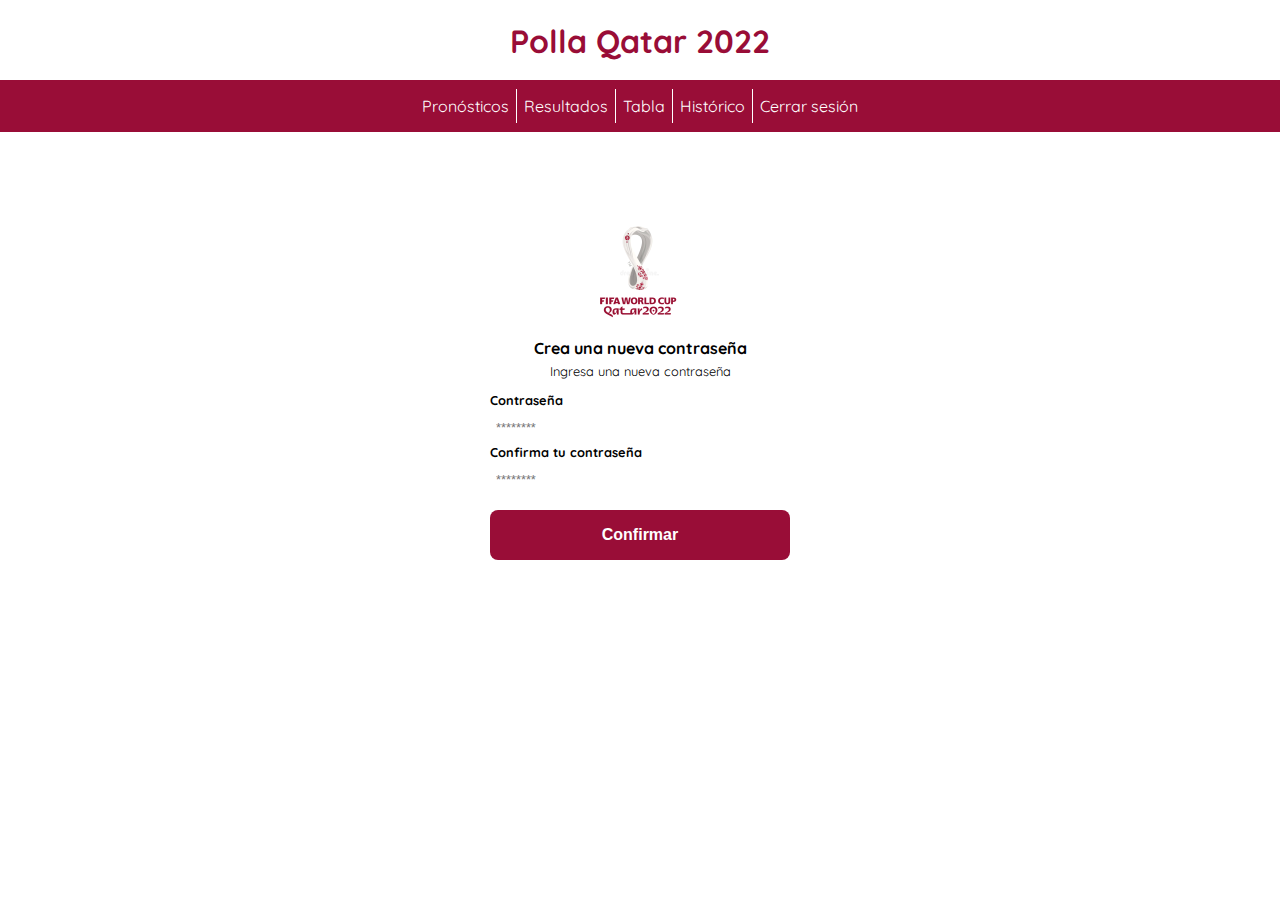
<file: index.html>
<!DOCTYPE html>
<html lang="en">
<head>
    <meta charset="UTF-8">
    <meta http-equiv="X-UA-Compatible" content="IE=edge">
    <meta name="viewport" content="width=device-width, initial-scale=1.0">
    <title>Polla Qatar 2022</title>
    <link rel="stylesheet" href="index.css">
    <link rel="preconnect" href="https://fonts.googleapis.com">
    <link rel="preconnect" href="https://fonts.gstatic.com" crossorigin>
    <link href="https://fonts.googleapis.com/css2?family=Quicksand:wght@400;500&display=swap" rel="stylesheet">
</head>
<body>
    <header class="header_principal">
        <h1>Polla Qatar 2022</h1>
    </header>
    <nav class="navbar">             
          <ul class="listado">
            <li>
              <a class="hola" href="/grupoH.html">Pronósticos</a>
            </li>
            <li>
              <a class="hola" href="/">Resultados</a>
            </li>
            <li>
              <a class="hola" href="/">Tabla</a>
            </li>
            <li>
              <a class="hola" href="/">Histórico</a>
            </li>
            <li>
                <a href="/">Cerrar sesión</a>
            </li>
          </ul>
    </nav>
    <div class="caja_principal">
        <div class="login">
            <div class="form-container">
                <img src="/imagenesPolla/logotipo-del-mundial-fifa-sobre-fondo-blanco-world-cup-logo-en-qatar-215420670.jpg" alt="logo" class="logo">
                <h1 class="title">Crea una nueva contraseña</h1>
                <p class="subtitle">Ingresa una nueva contraseña</p>
                <form action="/" class="form">
                    <label for="password" class="label">Contraseña</label>
                    <input type="password" id="password" placeholder="********" class="input input-password">

                    <label for="password" class="label"> Confirma tu contraseña</label>
                    <input type="password" id="password" placeholder="********" class="input input-password">

                    <input type="submit" value="Confirmar" class="primary-button login-button">
                </form>
            </div>
        </div>
    </div>
    
    <footer class="footer_principal">

    </footer>
</body>
</html>
</file>
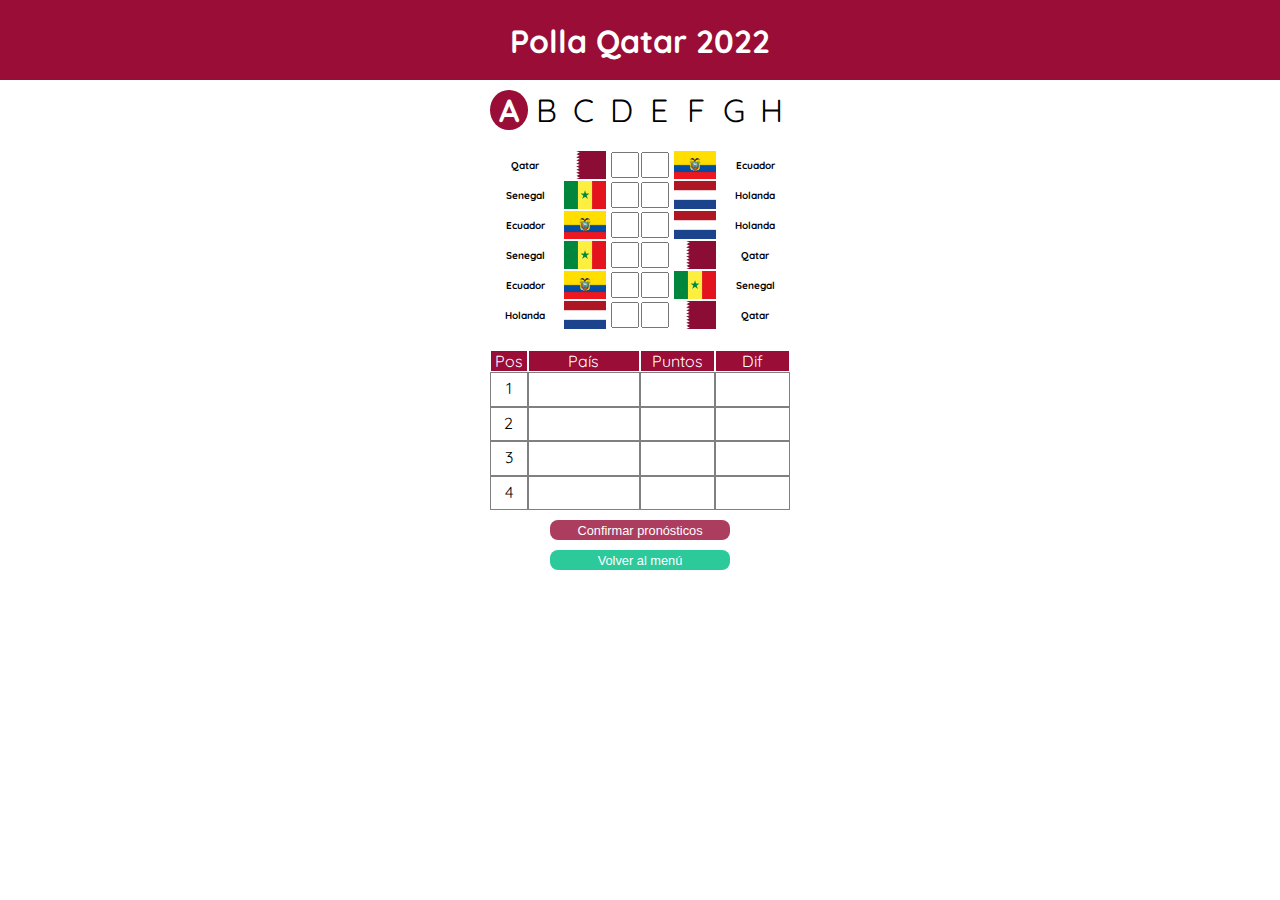
<file: grupoA.html>
<!DOCTYPE html>
<html lang="en">
<head>
    <meta charset="UTF-8">
    <meta http-equiv="X-UA-Compatible" content="IE=edge">
    <meta name="viewport" content="width=device-width, initial-scale=1.0">
    <title>Document</title>
    <link rel="preconnect" href="https://fonts.googleapis.com">
    <link rel="preconnect" href="https://fonts.gstatic.com" crossorigin>
    <link href="https://fonts.googleapis.com/css2?family=Quicksand:wght@300;400;700&display=swap" rel="stylesheet">
    <link rel="stylesheet" href="grupoA.css">
</head>
<body>
    <header class="header_principal">
        <h1>Polla Qatar 2022</h1>
    </header>
    
    <div class="header">
        <a class="grupo grupoA">A</a>
        <a class="grupo grupoB" href="/">B</a>
        <a class="grupo grupoC" href="/">C</a>
        <a class="grupo grupoD" href="/">D</a>
        <a class="grupo grupoE" href="/">E</a>
        <a class="grupo grupoF" href="/">F</a>
        <a class="grupo grupoG" href="/">G</a>
        <a class="grupo grupoH" href="/grupoH.html">H</a>
    </div>
    
    <div class="cuerpo_principal">
        <div class="fixture">
            <div class="div_cajas div1">
               <h1 class="nombre_pais">Qatar</h1>
            </div>
            <div class="div_cajas div2">
                <img src="/imagenesPolla/Qatar.png" alt="qatar" class="bandera">
            </div>
            <div class="div_cajas div3">
                <input class="boton_goles boton_goles1" placeholder="">
            </div>
            <div class="div_cajas div4">
                <input  placeholder="" class="boton_goles boton_goles2">
            </div>
            <div class="div_cajas div5">
                <img src="/imagenesPolla/ecuador.png" alt="ecuador" class="bandera">
            </div>
            <div class="div_cajas div6">
                <h1 class="nombre_pais">Ecuador</h1>
            </div>

            <div class="div_cajas div7">
                <h1 class="nombre_pais">Senegal</h1>
            </div>
            <div class="div_cajas div8">
                <img src="/imagenesPolla/Senegal.png" alt="senegal" class="bandera">
            </div>
            <div class="div_cajas div9">
                <input  placeholder="" class="boton_goles boton_goles3">
            </div>
            <div class="div_cajas div10">
                <input  placeholder="" class="boton_goles boton_goles4">
            </div>
            <div class="div_cajas div11">
                <img src="/imagenesPolla/holanda.png" alt="holanda" class="bandera">
            </div>
            <div class="div_cajas div12">
                <h1 class="nombre_pais">Holanda</h1>
            </div>


            <div class="div_cajas div13">
                 <h1 class="nombre_pais">Ecuador</h1>
            </div>
            <div class="div_cajas div14">
                <img src="/imagenesPolla/ecuador.png" alt="ecuador" class="bandera">
            </div>
            <div class="div_cajas div15">
                <input  placeholder="" class="boton_goles boton_goles5">
            </div>
            <div class="div_cajas div16">
                <input  placeholder="" class="boton_goles boton_goles6">
            </div>
            <div class="div_cajas div17">
                <img src="/imagenesPolla/holanda.png" alt="holanda" class="bandera">
            </div>
            <div class="div_cajas div18">
                <h1 class="nombre_pais">Holanda</h1>
            </div>


            <div class="div_cajas div19">
                <h1 class="nombre_pais">Senegal</h1>
            </div>
            <div class="div_cajas div20">
                <img src="/imagenesPolla/Senegal.png" alt="senegal" class="bandera">
            </div>
            <div class="div_cajas div21">
                <input  placeholder="" class="boton_goles boton_goles7">
            </div>
            <div class="div_cajas div22">
                <input  placeholder="" class="boton_goles boton_goles8">
            </div>
            <div class="div_cajas div23">
                <img src="/imagenesPolla/Qatar.png" alt="qatar" class="bandera">
            </div>
            <div class="div_cajas div24">
                <h1 class="nombre_pais">Qatar</h1>
            </div>


            <div class="div_cajas div25">
                <h1 class="nombre_pais">Ecuador</h1>
           </div>
           <div class="div_cajas div26">
                <img src="/imagenesPolla/ecuador.png" alt="ecuador" class="bandera">
           </div>
           <div class="div_cajas div27">
               <input  placeholder="" class="boton_goles boton_goles9">
           </div>
           <div class="div_cajas div28">
               <input  placeholder="" class="boton_goles boton_goles10">
           </div>
           <div class="div_cajas div29">
                <img src="/imagenesPolla/Senegal.png" alt="senegal" class="bandera">
           </div>
           <div class="div_cajas div30">
               <h1 class="nombre_pais">Senegal</h1>
           </div>


            <div class="div_cajas div19">
                <h1 class="nombre_pais">Holanda</h1>
            </div>
            <div class="div_cajas div20">
                <img src="/imagenesPolla/holanda.png" alt="holanda" class="bandera">
            </div>
            <div class="div_cajas div21">
                <input  placeholder="" class="boton_goles boton_goles11">
            </div>
            <div class="div_cajas div22">
                <input  placeholder="" class="boton_goles boton_goles12">
            </div>
            <div class="div_cajas div23">
                <img src="/imagenesPolla/Qatar.png" alt="qatar" class="bandera">
            </div>
            <div class="div_cajas div24">
                <h1 class="nombre_pais">Qatar</h1>
            </div>

        </div>
        <div class="tabla">
            <div class="titulo_tabla posicion">Pos</div>
            <div class="titulo_tabla pais">País</div>
            <div class="titulo_tabla puntos">Puntos</div>
            <div class="titulo_tabla dif">Dif</div>
            <div class="cajas_tabla posicion1"></div>
            <div class="cajas_tabla pais1"></div>
            <div class="cajas_tabla puntos1"></div>
            <div class="cajas_tabla dif1"></div>
            <div class="cajas_tabla posicion2"></div>
            <div class="cajas_tabla pais2"></div>
            <div class="cajas_tabla puntos2"></div>
            <div class="cajas_tabla dif2"></div>
            <div class="cajas_tabla posicion3"></div>
            <div class="cajas_tabla pais3"></div>
            <div class="cajas_tabla puntos3"></div>
            <div class="cajas_tabla dif3"></div>
            <div class="cajas_tabla posicion4"></div>
            <div class="cajas_tabla pais4"></div>
            <div class="cajas_tabla puntos4"></div>
            <div class="cajas_tabla dif4"></div>
        </div>

        <input type="submit" value="Confirmar pronósticos" class="primary-button login-button">
        <form action="/index.html">
            <input type="submit" value="Volver al menú" class="primary-button volver-menu">
        </form>
    </div>
    <script src="grupoA.js"></script>
</body>
</html>
</file>
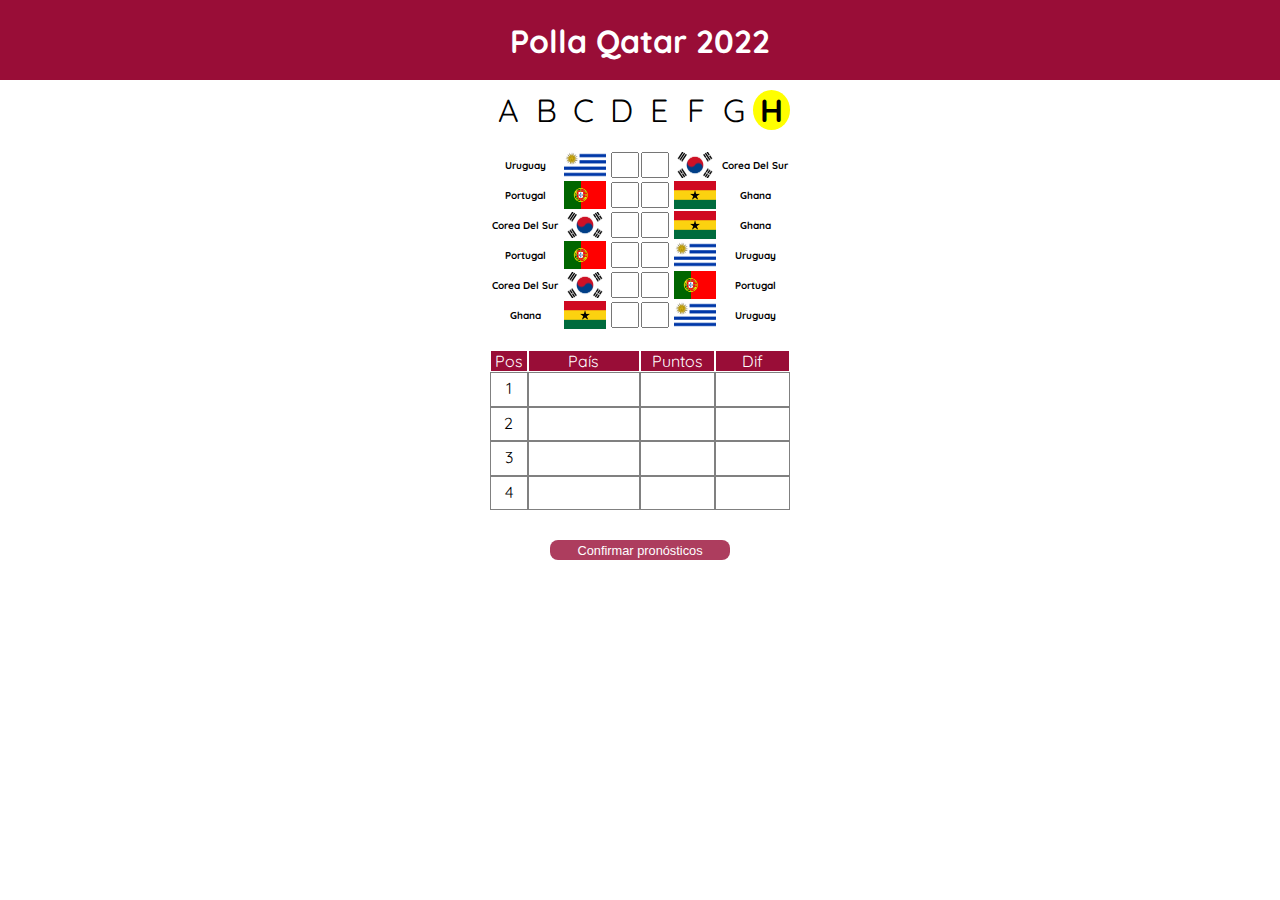
<file: grupoH.html>
<!DOCTYPE html>
<html lang="en">
<head>
    <meta charset="UTF-8">
    <meta http-equiv="X-UA-Compatible" content="IE=edge">
    <meta name="viewport" content="width=device-width, initial-scale=1.0">
    <title>Document</title>
    <link rel="preconnect" href="https://fonts.googleapis.com">
    <link rel="preconnect" href="https://fonts.gstatic.com" crossorigin>
    <link href="https://fonts.googleapis.com/css2?family=Quicksand:wght@300;400;700&display=swap" rel="stylesheet">
    <link rel="stylesheet" href="grupoH.css">
</head>
<body>
    <header class="header_principal">
        <h1>Polla Qatar 2022</h1>
    </header>
    
    <div class="header">
        <div class="grupo grupoA">A</div>
        <div class="grupo grupoB">B</div>
        <div class="grupo grupoC">C</div>
        <div class="grupo grupoD">D</div>
        <div class="grupo grupoE">E</div>
        <div class="grupo grupoF">F</div>
        <div class="grupo grupoG">G</div>
        <div class="grupo grupoH">H</div>
    </div>
    
    <div class="cuerpo_principal">
        <div class="fixture">
            <div class="div_cajas div1">
               <h1 class="nombre_pais">Uruguay</h1>
            </div>
            <div class="div_cajas div2">
                <img src="/imagenesPolla/Uruguay.png" alt="uruguay" class="bandera">
            </div>
            <div class="div_cajas div3">
                <input class="boton_goles boton_goles1" placeholder="">
            </div>
            <div class="div_cajas div4">
                <input  placeholder="" class="boton_goles boton_goles2">
            </div>
            <div class="div_cajas div5">
                <img src="/imagenesPolla/Corea.png" alt="corea" class="bandera">
            </div>
            <div class="div_cajas div6">
                <h1 class="nombre_pais">Corea Del Sur</h1>
            </div>

            <div class="div_cajas div7">
                <h1 class="nombre_pais">Portugal</h1>
            </div>
            <div class="div_cajas div8">
                <img src="/imagenesPolla/Portugal.png" alt="portugal" class="bandera">
            </div>
            <div class="div_cajas div9">
                <input  placeholder="" class="boton_goles boton_goles3">
            </div>
            <div class="div_cajas div10">
                <input  placeholder="" class="boton_goles boton_goles4">
            </div>
            <div class="div_cajas div11">
                <img src="/imagenesPolla/Ghana.png" alt="ghana" class="bandera">
            </div>
            <div class="div_cajas div12">
                <h1 class="nombre_pais">Ghana</h1>
            </div>


            <div class="div_cajas div13">
                 <h1 class="nombre_pais">Corea Del Sur</h1>
            </div>
            <div class="div_cajas div14">
                <img src="/imagenesPolla/Corea.png" alt="corea" class="bandera">
            </div>
            <div class="div_cajas div15">
                <input  placeholder="" class="boton_goles boton_goles5">
            </div>
            <div class="div_cajas div16">
                <input  placeholder="" class="boton_goles boton_goles6">
            </div>
            <div class="div_cajas div17">
                <img src="/imagenesPolla/Ghana.png" alt="ghana" class="bandera">
            </div>
            <div class="div_cajas div18">
                <h1 class="nombre_pais">Ghana</h1>
            </div>


            <div class="div_cajas div19">
                <h1 class="nombre_pais">Portugal</h1>
            </div>
            <div class="div_cajas div20">
                <img src="/imagenesPolla/Portugal.png" alt="portugal" class="bandera">
            </div>
            <div class="div_cajas div21">
                <input  placeholder="" class="boton_goles boton_goles7">
            </div>
            <div class="div_cajas div22">
                <input  placeholder="" class="boton_goles boton_goles8">
            </div>
            <div class="div_cajas div23">
                <img src="/imagenesPolla/Uruguay.png" alt="uruguay" class="bandera">
            </div>
            <div class="div_cajas div24">
                <h1 class="nombre_pais">Uruguay</h1>
            </div>


            <div class="div_cajas div25">
                <h1 class="nombre_pais">Corea Del Sur</h1>
           </div>
           <div class="div_cajas div26">
               <img src="/imagenesPolla/Corea.png" alt="corea" class="bandera">
           </div>
           <div class="div_cajas div27">
               <input  placeholder="" class="boton_goles boton_goles9">
           </div>
           <div class="div_cajas div28">
               <input  placeholder="" class="boton_goles boton_goles10">
           </div>
           <div class="div_cajas div29">
               <img src="/imagenesPolla/Portugal.png" alt="ghana" class="bandera">
           </div>
           <div class="div_cajas div30">
               <h1 class="nombre_pais">Portugal</h1>
           </div>


            <div class="div_cajas div19">
                <h1 class="nombre_pais">Ghana</h1>
            </div>
            <div class="div_cajas div20">
                <img src="/imagenesPolla/Ghana.png" alt="portugal" class="bandera">
            </div>
            <div class="div_cajas div21">
                <input  placeholder="" class="boton_goles boton_goles11">
            </div>
            <div class="div_cajas div22">
                <input  placeholder="" class="boton_goles boton_goles12">
            </div>
            <div class="div_cajas div23">
                <img src="/imagenesPolla/Uruguay.png" alt="uruguay" class="bandera">
            </div>
            <div class="div_cajas div24">
                <h1 class="nombre_pais">Uruguay</h1>
            </div>

        </div>
        <div class="tabla">
            <div class="titulo_tabla posicion">Pos</div>
            <div class="titulo_tabla pais">País</div>
            <div class="titulo_tabla puntos">Puntos</div>
            <div class="titulo_tabla dif">Dif</div>
            <div class="cajas_tabla posicion1"></div>
            <div class="cajas_tabla pais1"></div>
            <div class="cajas_tabla puntos1"></div>
            <div class="cajas_tabla dif1"></div>
            <div class="cajas_tabla posicion2"></div>
            <div class="cajas_tabla pais2"></div>
            <div class="cajas_tabla puntos2"></div>
            <div class="cajas_tabla dif2"></div>
            <div class="cajas_tabla posicion3"></div>
            <div class="cajas_tabla pais3"></div>
            <div class="cajas_tabla puntos3"></div>
            <div class="cajas_tabla dif3"></div>
            <div class="cajas_tabla posicion4"></div>
            <div class="cajas_tabla pais4"></div>
            <div class="cajas_tabla puntos4"></div>
            <div class="cajas_tabla dif4"></div>
        </div>

        <input type="submit" value="Confirmar pronósticos" class="primary-button login-button">
    </div>
    <script src="grupoH.js"></script>
</body>
</html>
</file>
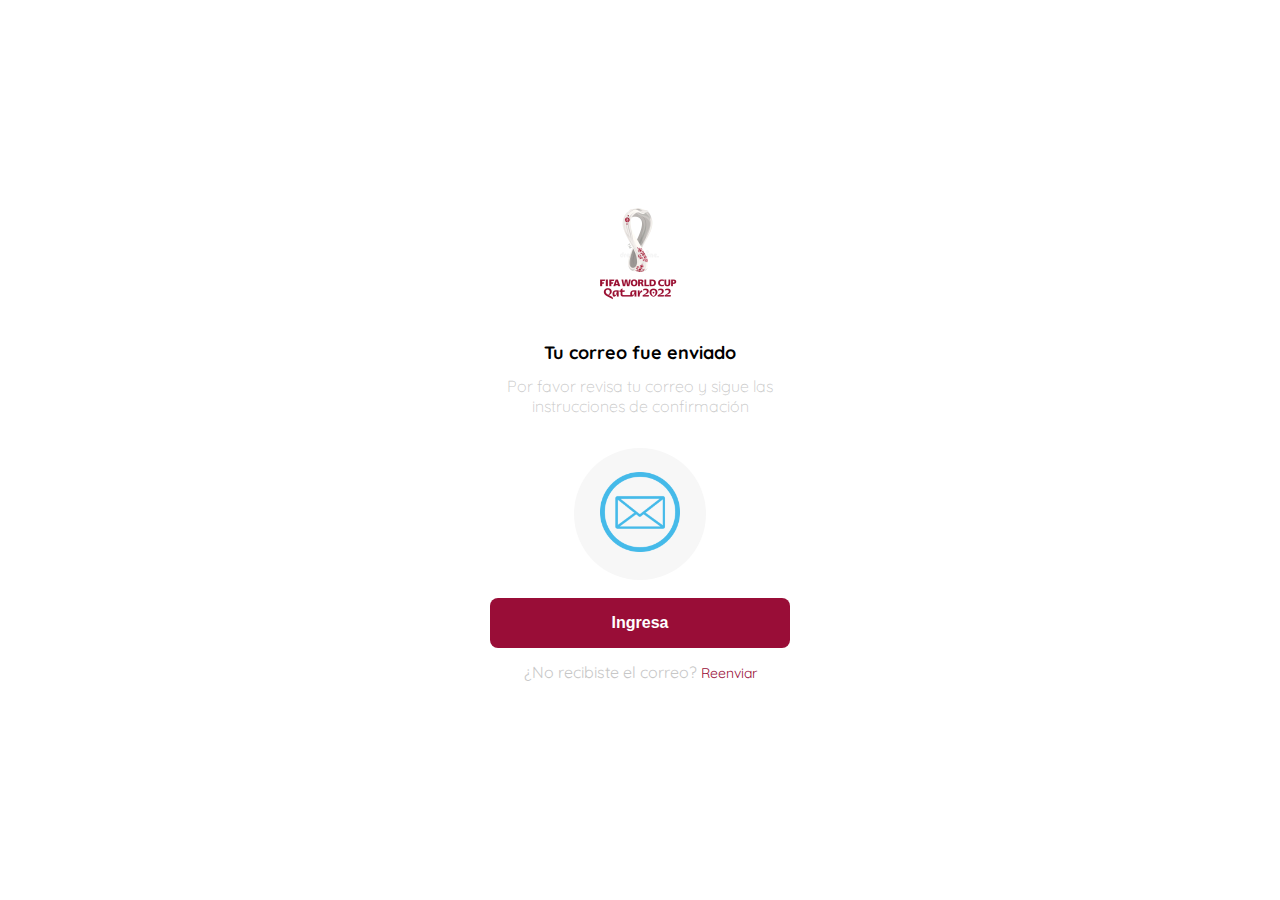
<file: mail_enviado.html>
<!DOCTYPE html>
<html lang="en">
<head>
  <meta charset="UTF-8">
  <meta http-equiv="X-UA-Compatible" content="IE=edge">
  <meta name="viewport" content="width=device-width, initial-scale=1.0">
  <link rel="preconnect" href="https://fonts.googleapis.com">
  <link rel="preconnect" href="https://fonts.gstatic.com" crossorigin>
  <link href="https://fonts.googleapis.com/css2?family=Quicksand:wght@300;500;700&display=swap" rel="stylesheet">
  <title>Document</title>
  <link rel="stylesheet" href="mail_enviado.css">
  
</head>
<body>
  <div class="login">
    <div class="form-container">
      <img src="./imagenesPolla/logotipo-del-mundial-fifa-sobre-fondo-blanco-world-cup-logo-en-qatar-215420670.jpg" alt="logo" class="logo">

      <h1 class="title">Tu correo fue enviado</h1>
      <p class="subtitle">Por favor revisa tu correo y sigue las instrucciones de confirmación</p>

      <div class="email-image">
        <img src="./imagenesPolla/CORREO.png" alt="email">
      </div>

      <button class="primary-button login-button">Ingresa</button>

      <p class="resend">
        <span class="no_recibido">¿No recibiste el correo?</span>
        <a href="/">Reenviar</a>
      </p>
    </div>
  </div>
</body>
</html>
</file>
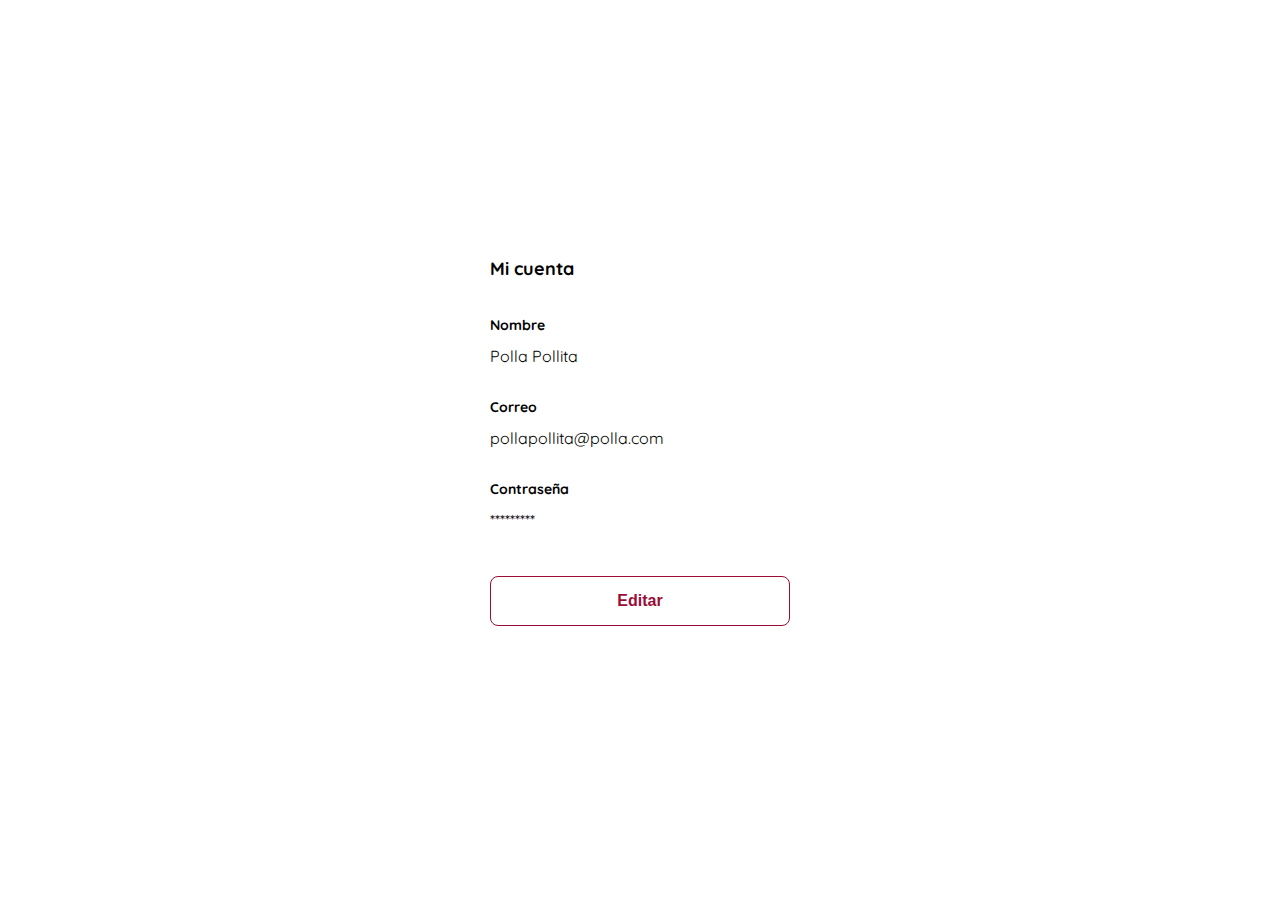
<file: mi_cuenta.html>
<!DOCTYPE html>
<html lang="en">
<head>
  <meta charset="UTF-8">
  <meta http-equiv="X-UA-Compatible" content="IE=edge">
  <meta name="viewport" content="width=device-width, initial-scale=1.0">
  <link rel="preconnect" href="https://fonts.googleapis.com">
  <link rel="preconnect" href="https://fonts.gstatic.com" crossorigin>
  <link href="https://fonts.googleapis.com/css2?family=Quicksand:wght@300;500;700&display=swap" rel="stylesheet">
  <link rel="stylesheet" href="mi_cuenta.css">
  <title>Document</title>

</head>
<body>
  <div class="login">
    <div class="form-container">
      <h1 class="title">Mi cuenta</h1>

      <form action="/" class="form">
        <div>
          <label for="name" class="label">Nombre</label>
          <p class="value">Polla Pollita</p>

          <label for="email" class="label">Correo</label>
          <p class="value">pollapollita@polla.com</p>

          <label for="password" class="label">Contraseña</label>
          <p class="value">*********</p>
        </div>

        <input type="submit" value="Editar" class="secondary-button login-button">
      </form>
    </div>
  </div>
</body>
</html>
</file>
<file: index.css>
:root 
{
    --color_principal: rgb(153, 13, 55);
    --color_secundario: yellowgreen;
    --color_terciario: rgb(190, 255, 70);
}

body 
{
    margin: 0;
    font-family: quicksand; 
}

.header_principal
{
    height: 80px;
    width: 100%;
    background-color: rgb(255, 255, 255);
    display: grid;
    place-items: center;
    color: var(--color_principal);
}

.caja_principal 
{
    height: 460px;
    width: 100%;
    background-color: rgb(255, 255, 255);
    display: grid;
    place-items: center;
}

.login 
{
    width: 100%;
    height: 60vh;
    background-color: rgb(255, 255, 255);
    display: grid;
    place-items: center;
}

.form-container
{
    background-color: rgb(255, 255, 255);
    display: grid;
    grid-template-rows: auto 1fr auto;
    width: 300px;
}   

.title 
{
    font-size: 1rem;
    justify-self: center;
    margin-bottom: 5px;
}

.subtitle
{
    font-size: 0.8rem;
    justify-self: center;
    margin-top: 0px;
}

.form
{
    background-color: rgb(255, 255, 255);
    display: flex;
    flex-direction: column;
    margin-bottom: 12px;
}

.label
{
    font-size: 0.8rem;
    font-weight: bold;
    margin-bottom: 4px;
}

.input
{
    background-color: white;
    border: none;
    border-radius: 8px;
    height: 20px;
    font-size: 0.8rem;
    padding: 6px;
}

.primary-button
{
    background-color:var(--color_principal);
    border-radius: 8px;
    border: none;
    color: white;
    width: 100%;
    height: 50px;
    cursor: pointer;
    font-size: 1rem;
    font-weight: bold;
}

.login-button
{
    margin-top: 14px;
    margin-bottom: 10px; 
}

.logo 
{
    width: 100px;
    margin-bottom: 5px;
    justify-self: center;
}

.footer_principal
{
    height: 80px;
    width: 100%;
    background-color: rgb(153, 13, 55);
}

  .navbar
  {
    display: flex;
    justify-content: center;
    width: 100%;
    background-color: var(--color_principal);
    color: white;
    list-style: none;
    text-decoration: none;
  }

  .listado 
  {
    display: flex;
    flex-direction: row;
    justify-content: space-between;
    padding: 0px;
  }

  .listado a
  {
    color: white; 
    text-decoration: none;
    padding: 7px;
  }

  .hola
  {
    border-right: solid 1px rgb(255, 255, 255);
    
  }

  .listado li
  {
    list-style: none;
  }



  .navbar ul li a:hover
  {
    color: yellow; 
    font-weight: bold;
  }

  @media (max-width: 440px) 
  {
  
   nav
    {
        margin: 0px;
        display: grid;
        place-items: center;
        width: 100%;
        font-size: 10px;
        background-color: yellowgreen;
        color: white;
      }

      ul .listado
      {
        margin: 0px;
        display: grid;
        place-items: center;
      }
  }
</file>
<file: grupoA.css>
:root 
{
    --color_principal: rgb(153, 13, 55);
    --color_secundario: yellowgreen;
    --color_terciario: rgb(190, 255, 70);
    --white: #FFFFFF;
    --black: #000000;
    --very-light-pink: #C7C7C7;
    --text-input-field: #F7F7F7;
    --sm: 14px;
    --md: 16px;
    --lg: 18px;
}

  body 
  {
    margin: 0;
    font-family: 'Quicksand', sans-serif;
    display: grid;
    place-items: center;
    margin-top: 0px;
}

 
.header_principal
{
    height: 80px;
    width: 100%;
    color: rgb(255, 255, 255);
    display: grid;
    place-items: center;
    background-color: var(--color_principal);
}

.header
{
    height: 40px;
    width: 300px;
    display: grid;
    grid-template-rows: 1fr;
    grid-template-columns: 1fr 1fr 1fr 1fr 1fr 1fr 1fr 1fr;
    font-family: quicksand;
    font-size: 2rem;
    border: none;
    margin-bottom: 20px;
    margin-top: 10px;
}

.grupo
{
    border-radius: 70%;
    display: grid;
    place-items: center;
    text-decoration: none;
    color: black;
}

.grupo:hover
{
    cursor: pointer;
    background-color: papayawhip;
}

.grupoA 
{
    border-radius: 70%;
    background-color: var(--color_principal);
    display: grid;
    place-items: center;
    font-weight: bold;
    color: white;
}

.cuerpo_principal
{
    width: 100%;
    height: 200px;
    display: grid;
    place-items: center;
    margin:0px;
}

.fixture
{
    width: 300px;
    height: 200px;
    display: grid;
    grid-template-columns: 70px 50px 30px 30px 50px 70px ;
    grid-template-rows: 30px 30px 30px 30px 30px 30px ;
}

.tabla
{
    width: 300px;
    height: 160px;
    display: grid;
    grid-template-columns: 1fr 3fr 2fr 2fr;
    grid-template-rows: 0.6fr 1fr 1fr 1fr 1fr;
}

.titulo_tabla
{
    display: grid;
    place-items: center;
    border: solid 0.5px white;
    color: white;
}

.cajas_tabla
{
    background-color: white;
    border: solid 0.5px grey;
    text-align: center;
    text-justify: center;
    padding-top: 5px;
}

.posicion
{
    background-color: var(--color_principal);
}

.pais
{
    background-color: var(--color_principal);
}

.puntos
{
    background-color: var(--color_principal);
}

.dif
{
    background-color: var(--color_principal);
}

.div_cajas
{
    display: grid;
    place-items: center;
    background-color: white;
}

.boton_goles 
{
    width: 20px;
    height: 20px;
    display: grid;
    place-items: center;
    text-align: center;
    font-size: 15px;
}

.bandera
{
    width: 50px;
    height: 28px;
    object-fit:contain;
}

.nombre_pais
{
    font-size: 10px;
}


.login-button
{
    background-color:var(--color_principal);
    opacity: 80%;
    border-radius: 8px;
    border: none;
    color: white;
    width: 180px;
    height: 20px;
    cursor: pointer;
    font-size:0.8rem;
    margin-top: 10px;
}

.volver-menu
{
    background-color:rgb(44, 202, 155);
    border-radius: 8px;
    border: none;
    color: white;
    width: 180px;
    height: 20px;
    cursor: pointer;
    font-size:0.8rem;
    margin-top: 10px;
    
    color: white;
}

.volver-menu:hover
{
    background-color:rgb(6, 78, 63);
    color: yellow;
}



.login-button:hover
{
    background-color:var(--color_principal);
    color: yellow;
    opacity: 100%;
    border-radius: 8px;
    border: none;
    width: 180px;
    height: 20px;
    cursor: pointer;
    font-size:0.8rem;
    margin-top: 10px;
}
</file>
<file: grupoH.css>
:root 
{
    --color_principal: rgb(153, 13, 55);
    --color_secundario: yellowgreen;
    --color_terciario: rgb(190, 255, 70);
    --white: #FFFFFF;
    --black: #000000;
    --very-light-pink: #C7C7C7;
    --text-input-field: #F7F7F7;
    --sm: 14px;
    --md: 16px;
    --lg: 18px;
}

  body 
  {
    margin: 0;
    font-family: 'Quicksand', sans-serif;
    display: grid;
    place-items: center;
    margin-top: 0px;
}

 
.header_principal
{
    height: 80px;
    width: 100%;
    color: rgb(255, 255, 255);
    display: grid;
    place-items: center;
    background-color: var(--color_principal);
}

.header
{
    height: 40px;
    width: 300px;
    display: grid;
    grid-template-rows: 1fr;
    grid-template-columns: 1fr 1fr 1fr 1fr 1fr 1fr 1fr 1fr;
    font-family: quicksand;
    font-size: 2rem;
    border: none;
    margin-bottom: 20px;
    margin-top: 10px;
}

.grupo
{
    border-radius: 70%;
    display: grid;
    place-items: center;
}

.grupo:hover
{
    cursor: pointer;
    background-color: papayawhip;
}

.grupoH 
{
    border-radius: 70%;
    background-color: yellow;
    display: grid;
    place-items: center;
    font-weight: bold;
}

.cuerpo_principal
{
    width: 100%;
    height: 200px;
    display: grid;
    place-items: center;
    margin:0px;
}

.fixture
{
    width: 300px;
    height: 200px;
    display: grid;
    grid-template-columns: 70px 50px 30px 30px 50px 70px ;
    grid-template-rows: 30px 30px 30px 30px 30px 30px ;
}

.tabla
{
    width: 300px;
    height: 160px;
    display: grid;
    grid-template-columns: 1fr 3fr 2fr 2fr;
    grid-template-rows: 0.6fr 1fr 1fr 1fr 1fr;
}

.titulo_tabla
{
    display: grid;
    place-items: center;
    border: solid 0.5px white;
    color: white;
}

.cajas_tabla
{
    background-color: white;
    border: solid 0.5px grey;
    text-align: center;
    text-justify: center;
    padding-top: 5px;
}

.posicion
{
    background-color: var(--color_principal);
}

.pais
{
    background-color: var(--color_principal);
}

.puntos
{
    background-color: var(--color_principal);
}

.dif
{
    background-color: var(--color_principal);
}

.div_cajas
{
    display: grid;
    place-items: center;
    background-color: white;
}

.boton_goles 
{
    width: 20px;
    height: 20px;
    display: grid;
    place-items: center;
    text-align: center;
    font-size: 15px;
}

.bandera
{
    width: 50px;
    height: 28px;
    object-fit:contain;
}

.nombre_pais
{
    font-size: 10px;
}

/* .div1
{
    background-color: greenyellow;
}

.div2
{
    background-color: rgb(236, 150, 22);
    display: grid;
    place-items: center;
} */



/* .div3
{
    background-color: rgb(231, 60, 154);
}

.div4
{
    background-color: greenyellow;
}

.div5
{
    background-color: rgb(236, 150, 22);
}

.div6
{
    background-color: rgb(92, 4, 52);
}

.div7
{
    background-color: rgb(224, 235, 208);
}

.div8
{
    background-color: rgb(236, 150, 22);
}

.div9
{
    background-color: rgb(231, 60, 154);
}

.div10
{
    background-color: greenyellow;
}

.div11
{
    background-color: rgb(236, 150, 22);
}

.div12
{
    background-color: rgb(169, 172, 33);
}

.div13
{
    background-color: greenyellow;
}

.div14
{
    background-color: rgb(165, 137, 243);
}

.div15
{
    background-color: rgb(91, 180, 80);
}

.div16
{
    background-color: rgb(77, 145, 130);
}

.div17
{
    background-color: rgb(22, 236, 182);
}

.div18
{
    background-color: rgb(231, 60, 154);
}

.div19
{
    background-color: greenyellow;
}

.div20
{
    background-color: rgb(236, 150, 22);
}

.div21
{
    background-color: rgb(59, 196, 206);
}

.div22
{
    background-color: rgb(201, 51, 51);
}

.div23
{
    background-color: rgb(113, 3, 117);
}

.div24
{
    background-color: rgb(231, 60, 154);
} */

.login-button
{
    background-color:var(--color_principal);
    opacity: 80%;
    border-radius: 8px;
    border: none;
    color: white;
    width: 180px;
    height: 20px;
    cursor: pointer;
    font-size:0.8rem;
    margin-top: 30px;
}

.login-button:hover
{
    background-color:var(--color_principal);
    color: yellow;
    opacity: 100%;
    border-radius: 8px;
    border: none;
    width: 180px;
    height: 20px;
    cursor: pointer;
    font-size:0.8rem;
    margin-top: 30px;
}
</file>
<file: mail_enviado.css>
:root 
    {
      --white: #FFFFFF;
      --black: #000000;
      --very-light-pink: #C7C7C7;
      --text-input-field: #F7F7F7;
      --color_principal: rgb(153, 13, 55);
      --sm: 14px;
      --md: 16px;
      --lg: 18px;
    }

    body 
    {
      margin: 0;
      font-family: 'Quicksand', sans-serif;
    }

    .login 
    {
      width: 100%;
      height: 100vh;
      display: grid;
      place-items: center;
    }
    
    .form-container 
    {
      display: grid;
      grid-template-rows: auto auto auto;
      width: 300px;
      justify-items: center;
    }

    .logo 
    {
      width: 100px;
      margin-bottom: 24px;
      justify-self: center;
    }

    .title 
    {
      font-size: var(--lg);
      margin-bottom: 12px;
      text-align: center;
    }

    .subtitle 
    {
      color: var(--very-light-pink);
      font-size: var(--md);
      font-weight: 300;
      margin-top: 0;
      margin-bottom: 32px;
      text-align: center;
    }

    .email-image 
    {
      width: 132px;
      height: 132px;
      border-radius: 50%;
      background-color: var(--text-input-field);
      display: flex;
      justify-content: center;
      align-items: center;
      margin-bottom: 4px;
    }

    .email-image img 
    {
      width: 80px;
      margin-bottom: 4px;
    }

    .resend 
    {
      font-size: var(--sm);
    }

    .resend span 
    {
      color: var(--very-light-pink);
    }

    .resend a 
    {
      color: var(--color_principal);
      text-decoration: none;
    }

    .primary-button 
    {
      background-color: var(--color_principal);
      border-radius: 8px;
      border: none;
      color: var(--white);
      width: 100%;
      cursor: pointer;
      font-size: var(--md);
      font-weight: bold;
      height: 50px;
    }

    .login-button 
    {
      margin-top: 14px;
      margin-bottom: 0px;
    }

    .login-button:hover 
    {
        background-color: #f5fdaf;
    }

    .no_recibido
    {
        font-size: 1rem;
    }

    @media (max-width: 640px) 
    {
      .logo {
        display: block;
      }
    }
</file>
<file: mi_cuenta.css>
:root 
{
    --color_principal: rgb(153, 13, 55);
    --color_secundario: yellowgreen;
    --color_terciario: rgb(190, 255, 70);
    --sm: 14px;
    --md: 16px;
    --lg: 18px;
}

  body 
  {
    margin: 0;
    font-family: 'Quicksand', sans-serif;
  }

  .login 
  {
    width: 100%;
    height: 100vh;
    display: grid;
    place-items: center;
  }

  .form-container 
  {
    display: grid;
    grid-template-rows: auto 1fr auto;
    width: 300px;
  }

  .logo
  {
    width: 150px;
    margin-bottom: 48px;
    justify-self: center;
    display: none;
  }

  .title 
  {
    font-size: var(--lg);
    margin-bottom: 36px;
    text-align: start;
  }

  .form 
  {
    display: flex;
    flex-direction: column;
  }

  .form div 
  {
    display: flex;
    flex-direction: column;
  }

  .label 
  {
    font-size: var(--sm);
    font-weight: bold;
    margin-bottom: 4px;
  }

  .value 
  {
    color: var(--very-light-pink);
    font-size: var(--md);
    margin: 8px 0 32px 0;
  }

  .secondary-button 
  {
    background-color: var(--white);
    border-radius: 8px;
    border: 1px solid var(--color_principal);
    color: var(--color_principal);
    width: 100%;
    cursor: pointer;
    font-size: var(--md);
    font-weight: bold;
    height: 50px;
  }

  .login-button 
  {
    margin-top: 14px;
    margin-bottom: 30px;
  }

  @media (max-width: 640px) 
  {
    .form-container 
    {
      height: 100%;
    }

    .form 
    {
      height: 100%;
      justify-content: space-between;
    }
  }
</file>
